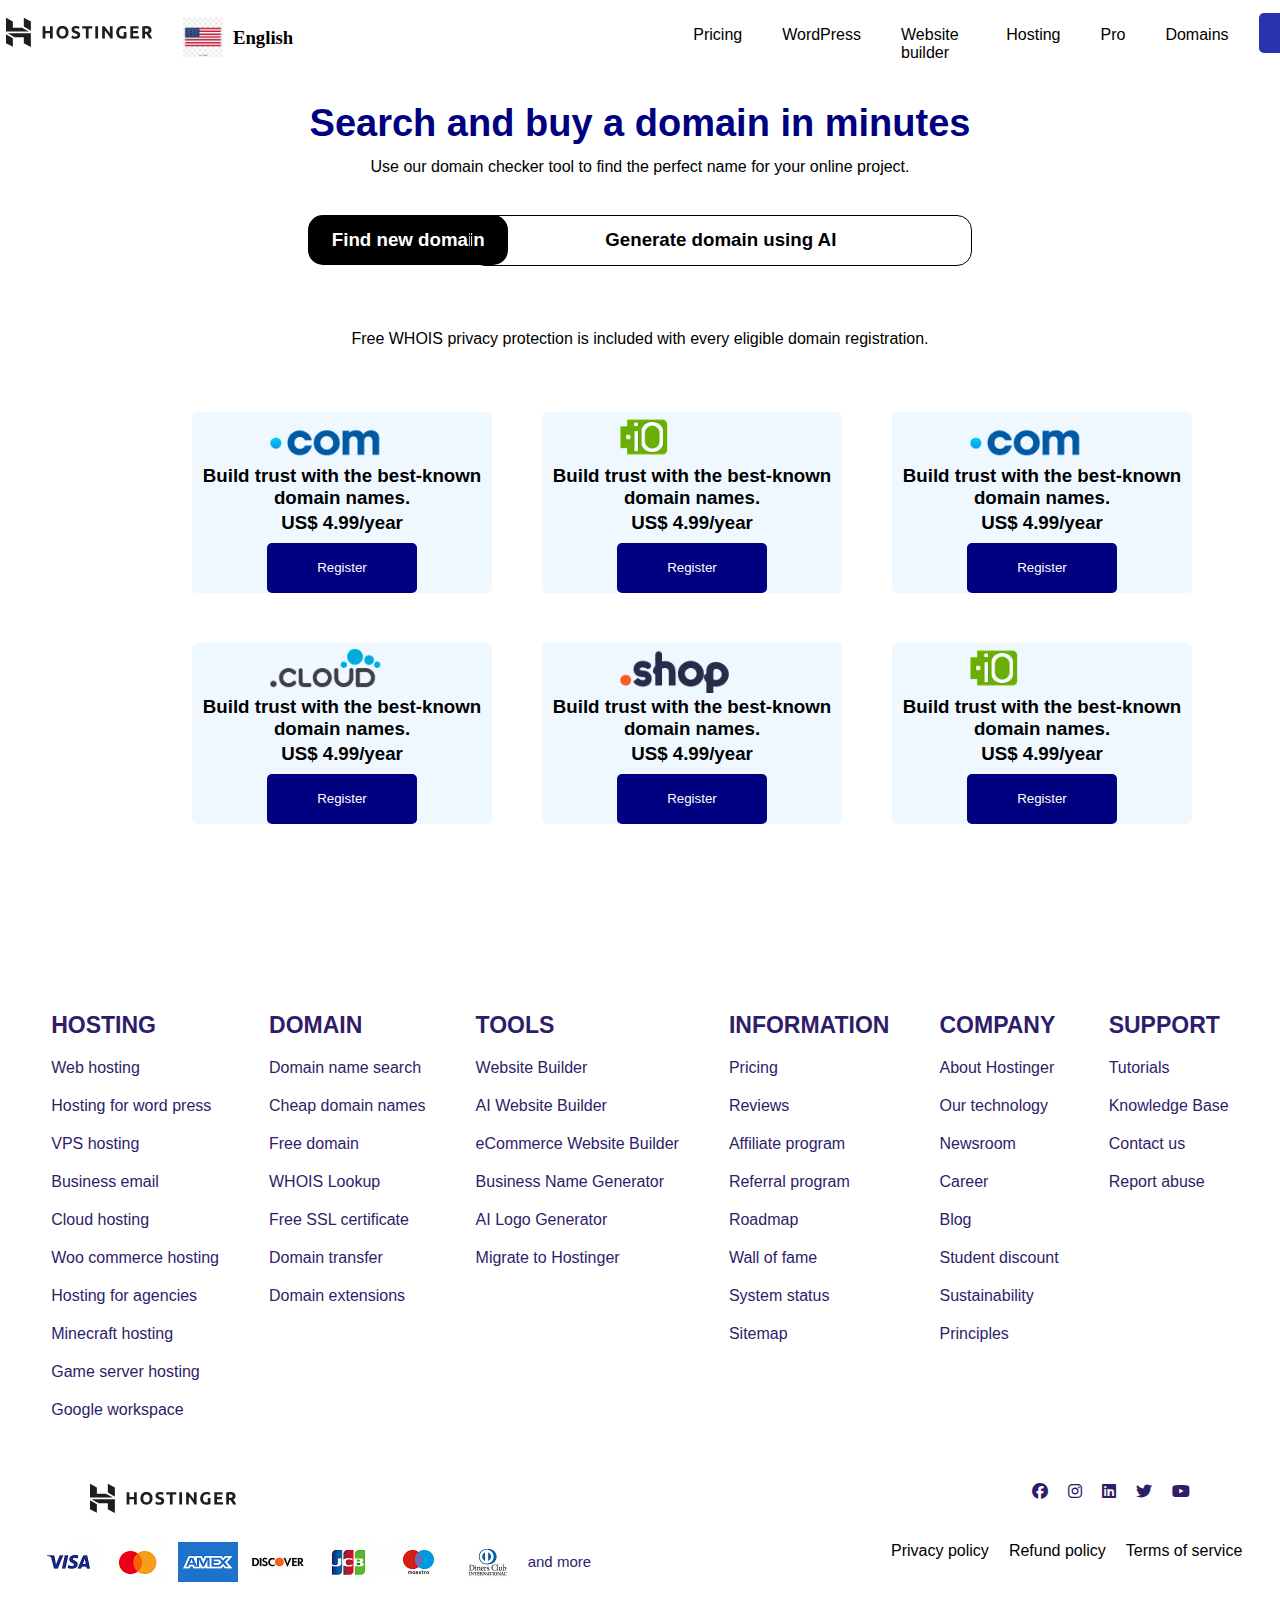
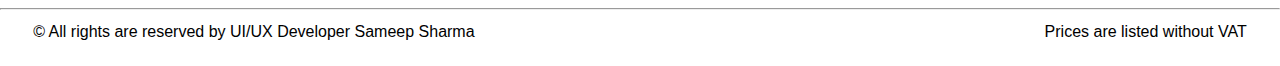
<file: html file/domains.html>
<!DOCTYPE html>
<html lang="en">
<head>
    <meta charset="UTF-8">
    <meta name="viewport" content="width=device-width, initial-scale=1.0">
    <title>Domain</title>
    <link rel="stylesheet" href="https://cdnjs.cloudflare.com/ajax/libs/font-awesome/6.7.2/css/all.min.css"
        integrity="sha512-Evv84Mr4kqVGRNSgIGL/F/aIDqQb7xQ2vcrdIwxfjThSH8CSR7PBEakCr51Ck+w+/U6swU2Im1vVX0SVk9ABhg=="
        crossorigin="anonymous" referrerpolicy="no-referrer" />
    <link rel="stylesheet" href="../CSS/domains.css">
</head>
<body>
    <div class="mainamaincontainer">
        <div class="first">
            <div class="a">
                <div class="b">
                    <img src="../hostinger-logo.svg" alt="">
                </div>
                <div class="c">

                    <img src="../america.jpg" alt="" height="40px" width="40px">
                    <h3>English</h3>
                </div>
            </div>
            <div class="d">
                
                <ul>
                    <li><a href="../index.html">Pricing</a></li>
                    <li><a href="./wordpress.html">WordPress</a></li>
                    <li><a href="./website.html">Website builder</a></li>
                    <li><a href="./hositing.html">Hosting</a></li>
                    <li><a href="./pro.html">Pro</a></li>
                    <li><a href="./domains.html">Domains</a></li>
                </ul>
                <div class="e"> <button>
                        <p>Log In</p>
                    </button></div>
            </div>
        </div>
        <div class="second">
            <div class="second1">
                <h1>Search and buy a domain in minutes</h1>
                <p>Use our domain checker tool to find the perfect name for your online project.</p>
            </div>
        </div>
        <div class="third">
            <div class="third1">
                <h3>Find new domain</h3>
            </div>
            <div class="third2"><h3>Generate domain using AI</h3></div>
        </div>
        <div class="fourth">
            <p>Free WHOIS privacy protection is included with every eligible domain registration.
            </p>
        </div>
        <div class="fifth">
            <div class="fifth1">
                <img src="../domain1.avif" alt="" height="50px">
                <h3>Build trust with the best-known domain names.</h3>
                <h3>US$ <b>4.99/year</b></h3>
                <button><p>Register</p></button>
            </div>
            <div class="fifth1">
                <img src="../domain6.avif" alt="" height="50px">
                <h3>Build trust with the best-known domain names.</h3>
                <h3>US$ <b>4.99/year</b></h3>
                <button><p>Register</p></button>
            </div>
            <div class="fifth1">
                <img src="../domain3.avif" alt="" height="50px">
                <h3>Build trust with the best-known domain names.</h3>
                <h3>US$ <b>4.99/year</b></h3>
                <button><p>Register</p></button>
            </div>
            <div class="fifth1">
                <img src="../domain4.avif" alt="" height="50px">
                <h3>Build trust with the best-known domain names.</h3>
                <h3>US$ <b>4.99/year</b></h3>
                <button><p>Register</p></button>
            </div>
            <div class="fifth1">
                <img src="../domain5.avif" alt="" height="50px">
                <h3>Build trust with the best-known domain names.</h3>
                <h3>US$ <b>4.99/year</b></h3>
                <button><p>Register</p></button>
            </div>
            <div class="fifth1">
                <img src="../domain6.avif" alt="" height="50px">
                <h3>Build trust with the best-known domain names.</h3>
                <h3>US$ <b>4.99/year</b></h3>
                <button><p>Register</p></button>
            </div>
        </div>
        <footer>
            <div class="fourteen">
                <div class="one">
                    <div class="onee">
                        <h1>HOSTING</h1>
                        <p>Web hosting</p>
                        <p>Hosting for word press</p>
                        <p>VPS hosting</p>
                        <p>Business email</p>
                        <p>Cloud hosting</p>
                        <p>Woo commerce hosting</p>
                        <p>Hosting for agencies</p>
                        <p>Minecraft hosting</p>
                        <p>Game server hosting</p>
                        <p>Google workspace</p>
    
                    </div>
                </div>
                <div class="two">
                    <div class="twoo">
                        <h1>DOMAIN</h1>
                        <p>Domain name search</p>
                        <p>Cheap domain names</p>
                        <p>Free domain</p>
                        <p>WHOIS Lookup</p>
                        <p>Free SSL certificate</p>
                        <p>Domain transfer</p>
                        <p>Domain extensions</p>
                    </div>
                </div>
                <div class="three">
                    <div class="threee">
                        <h1>TOOLS</h1>
                        <p>Website Builder</p>
                        <p>AI Website Builder</p>
                        <p>eCommerce Website Builder</p>
                        <p>Business Name Generator</p>
                        <p>AI Logo Generator</p>
                        <p>Migrate to Hostinger</p>
                    </div>
                </div>
                <div class="four">
                    <div class="fourr">
                        <h1>INFORMATION</h1>
                        <p>Pricing</p>
                        <p>Reviews</p>
                        <p>Affiliate program</p>
                        <p>Referral program</p>
                        <p>Roadmap</p>
                        <p>Wall of fame</p>
                        <p>System status</p>
                        <p>Sitemap</p>
                    </div>
                </div>
                <div class="five">
                    <div class="fivee">
                        <h1>COMPANY</h1>
                        <p>About Hostinger</p>
                        <p>Our technology</p>
                        <p>Newsroom</p>
                        <p>Career</p>
                        <p>Blog</p>
                        <p>Student discount</p>
                        <p>Sustainability</p>
                        <p>Principles</p>
                    </div>
                </div>
                <div class="six">
                    <div class="sixx">
                        <h1>SUPPORT</h1>
                        <p>Tutorials</p>
                        <p>Knowledge Base</p>
                        <p>Contact us</p>
                        <p>Report abuse</p>
                    </div>
                </div>
    
            </div>
            <div class="fifteen">
                <div class="RST">
                    <img src="../hostinger-logo.svg" alt="">
                </div>
                <div class="STU">
                    <i class="fa-brands fa-facebook"></i>
                    <i class="fa-brands fa-instagram"></i>
                    <i class="fa-brands fa-linkedin"></i>
                    <i class="fa-brands fa-twitter"></i>
                    <i class="fa-brands fa-youtube"></i>
                </div>
            </div>
            <div class="sixteen">
                <div class="TUV">
                    <img src="../visa.avif" alt="">
                    <img src="../credit card.avif" alt="">
                    <img src="../amex.avif" alt="">
                    <img src="../discover.avif" alt="">
                    <img src="../jcb.avif" alt="">
                    <img src="../maestro.avif" alt="">
                    <img src="../diners.avif" alt="">
                    <a href="">and more</a>
                </div>
                <div class="UVW">
                    <p>Privacy policy</p>
                    <p>Refund policy</p>
                    <p>Terms of service</p>
                </div>
    
            </div>
            <hr>
            <div class="seventeen">
                <div class="VWX">
                    <p>© All rights are reserved by UI/UX Developer Sameep Sharma</p>
    
                </div>
                <div class="WXY">
                    <p>Prices are listed without VAT
    
    
                    </p>
                </div>
    
            </div>
        </footer>
    </div>
</body>
</html>
</file>
<file: CSS/domains.css>
*{
    margin: 0;
    padding: 0;

}
html{
    scroll-behavior: smooth;
}
body{
    overflow-x: hidden;
}


.first{
    display: flex;
    gap: 400px;
  background-color: white;
 justify-content: center;
margin-top: -10%;
align-items: center;
 position: fixed;
 width: 100%;
 padding: 3%;

}
.a{
    display: flex;
    gap: 30px;
}
.b{
    overflow: hidden;
}
.b img{
    color: white;
}
.b img{
    animation-name: hostinger;
    animation-duration: 1s;

   
}
@keyframes hostinger {
    from{
transform: translateY(2200px);
    }
    to{

    }
}
.c{
    display: flex;
    gap: 10px;
   
}
.c img{
    background: transparent;
}
.c h3{
    margin-top: 10px;
}
.d{
    display: flex;
    gap: 30px;
  
}
ul{
    display: flex;
    gap: 40px;
    margin-top: 2%;
}
a{
    text-decoration: none;
    color: black;
    
}
li{
    list-style: none;
        font-family: sans-serif;
}
li:hover{
    text-decoration: underline purple;
    transition: 0.5s;
}
.e{
    overflow: hidden;
}
 .e button{
    height: 40px;
    width: 100px;
    animation-name: hostinger;
    animation-duration: 1s;
   
}
.e button p{
    font-family: sans-serif;
    font-size: 13px;
}
.e button{
    border-radius: 5px;
    background-color: rgb(42, 51, 173);
    color: white;
    border: transparent;

}
 .e button:hover{
    opacity: 0.8;
}
.second1 h1{
  font-size: 38px;
color: navy;

}
.second1{
 text-align: center;
 margin-top: 8%;
 font-family: sans-serif;
}
.second1 p{
    margin-top: 1%;
}
.third{
    display: flex;
    justify-content: center;
    margin-top: 3%;
    font-family: sans-serif;
}
.third1{
    background-color: black;
    height: 50px;
    width: 200px;
    border-radius: 15px;
    margin-right: -3%;
    color: white;
    display: flex;
    justify-content: center;
    align-items: center;
}
.third2{
    border: black solid 1px;
    height: 49px;
    width: 500px;
    border-radius: 15px;
    display: flex;
    justify-content: center;
    align-items: center;
}
.fourth{
    display: flex;
    justify-content: center;
    align-items: center;
    margin-top: 5%;
    font-family: sans-serif;
}
.fifth{
    display: grid;
    grid-template-columns: repeat(3,1fr);
    grid-template-rows: repeat(3,1fr);
    height: 600px;
    width: 1000px;
    gap: 50px;
    margin-left: 15%;
    margin-top: 5%;
    font-family: sans-serif;
    text-align: center;
}
.fifth1{
    background-color: aliceblue;
    border-radius: 5px;
    display: flex;
    flex-direction: column;
    justify-content: center;
    align-items: center;
}
.fifth h3{
    margin-top: 1%;
}
.fifth button{
    height: 50px;
width: 150px;
background-color: navy;
border: transparent;
color: white;
margin-top: 3%;
border-radius: 5px;
}
.fourteen{
    display: flex;
    gap: 50px;
    justify-content: center;
   
    font-family: sans-serif;
}
.fourteen h1{
    font-size: 23px;
    color: #2f1c6a;
}
.fourteen p{
    color: #2f1c6a;
}
.onee{
    display: flex;
    flex-direction: column;
    gap: 20px;
}
.twoo{
    display: flex;
    flex-direction: column;
    gap: 20px;
}
.threee{
    display: flex;
    flex-direction: column;
    gap: 20px;
}
.fourr{
    display: flex;
    flex-direction: column;
    gap: 20px;
}
.fivee
{
    display: flex;
    flex-direction: column;
    gap: 20px;
}
.sixx
{
    display: flex;
    flex-direction: column;
    gap: 20px;
}
.fifteen{
    display: flex;
    gap: 795px;
    margin-top: 5%;
    justify-content: center;
}
.STU{
    display: flex;
    gap: 20px;
}
.STU i{
    color: #2f1c6a;
}
.sixteen
{
    display: flex;
    gap: 300px;
    justify-content: center;
    margin-top: 2%;
}
.TUV{
    display: flex;
    gap: 10px;
}
.TUV img{
    height: 40px;
}
.TUV a{
   
    margin-top: 2%;
    font-size: 15px;
    color: #2f1c6a;
    font-family: sans-serif;
}
.UVW{
    display: flex;
    gap: 20px;
}
.UVW p{
    font-family: sans-serif;
}
hr{
    margin-top: 2%;
}
.seventeen{
    display: flex;
    gap: 570px;
    justify-content: center;
    margin-top:1%;
    padding-bottom: 2%;
}
.seventeen p{
    font-family: sans-serif;

}
</file>
